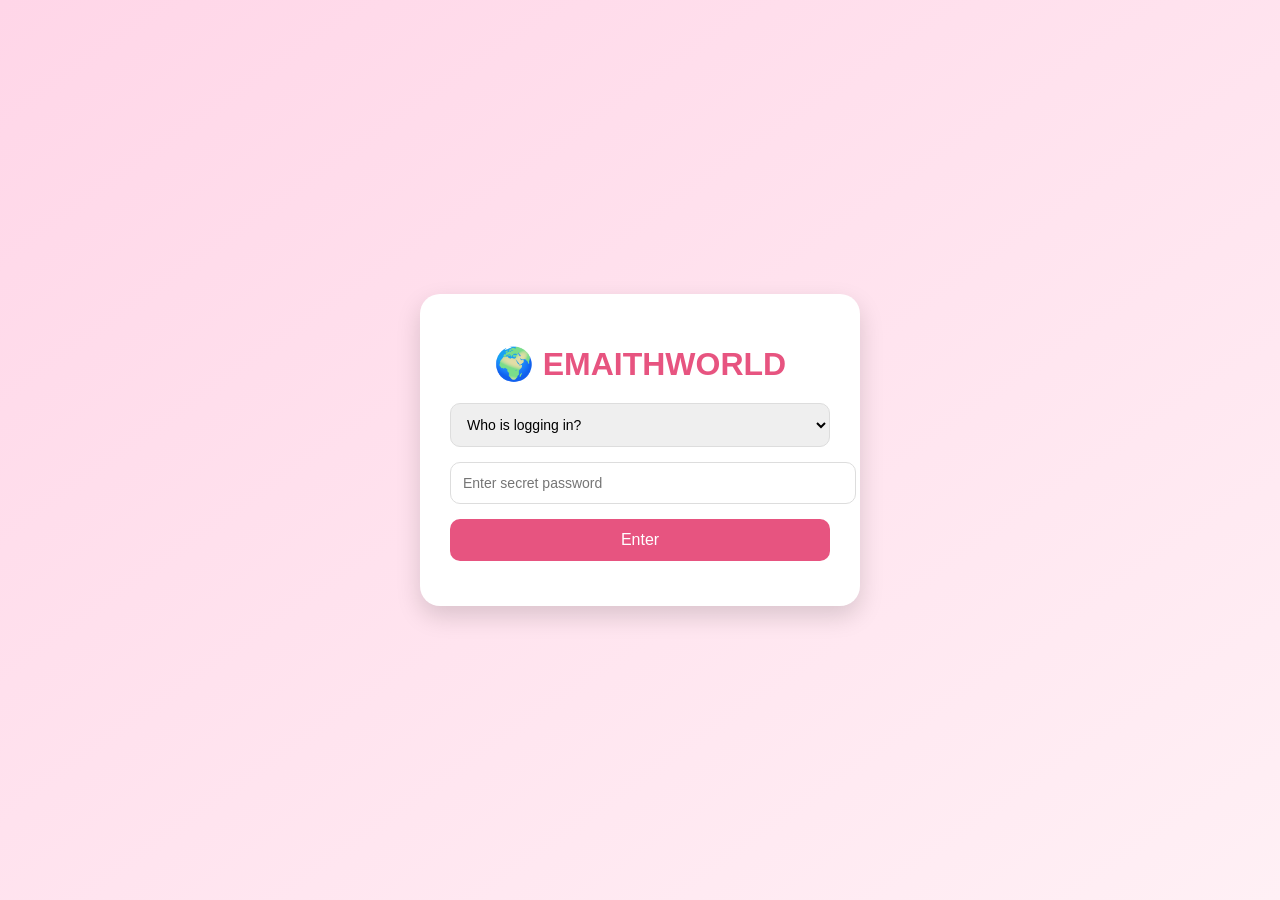
<file: index.html>
<!DOCTYPE html>
<html lang="en">
<head>
  <meta charset="UTF-8">
  <title>Login • EMAITHWORLD</title>
  <meta name="viewport" content="width=device-width, initial-scale=1.0">

  <!-- PWA -->
  <link rel="manifest" href="manifest.json">
  <meta name="theme-color" content="#e75480">

  <style>
    body {
      margin: 0;
      height: 100vh;
      display: flex;
      justify-content: center;
      align-items: center;
      font-family: Arial, sans-serif;
      background: linear-gradient(to bottom right, #ffd6e8, #fff0f5);
    }

    .login-box {
      background: white;
      padding: 30px;
      border-radius: 20px;
      width: 90%;
      max-width: 380px;
      box-shadow: 0 10px 25px rgba(0,0,0,0.15);
      text-align: center;
    }

    h1 {
      color: #e75480;
      margin-bottom: 20px;
    }

    select, input, button {
      width: 100%;
      padding: 12px;
      margin-bottom: 15px;
      border-radius: 10px;
      border: 1px solid #ddd;
      font-size: 14px;
    }

    button {
      background: #e75480;
      color: white;
      border: none;
      cursor: pointer;
      font-size: 16px;
    }

    button:hover {
      background: #d94370;
    }
  </style>
</head>

<body>

  <div class="login-box">
    <h1>🌍 EMAITHWORLD</h1>

    <select id="user">
      <option value="">Who is logging in?</option>
      <option value="Emmy">Emmy 💙</option>
      <option value="Faith">Faith 🤍</option>
    </select>

    <input type="password" id="password" placeholder="Enter secret password">

    <button onclick="login()">Enter</button>
  </div>

  <script>
  function login() {
    const user = document.getElementById("user").value;
    const password = document.getElementById("password").value;

    if (!user) {
      alert("Please choose who is logging in 🤍");
      return;
    }

    if (password !== "Emaithworld") {
      alert("Incorrect password 💔");
      return;
    }

    // Save login
    localStorage.setItem("emaithUser", user);

    // Go to dashboard
    window.location.replace("dashboard.html");
  }

  // Prevent back button after login
  window.history.pushState(null, null, window.location.href);
  window.onpopstate = function () {
    window.history.go(1);
  };
</script>


</body>
</html>
</file>
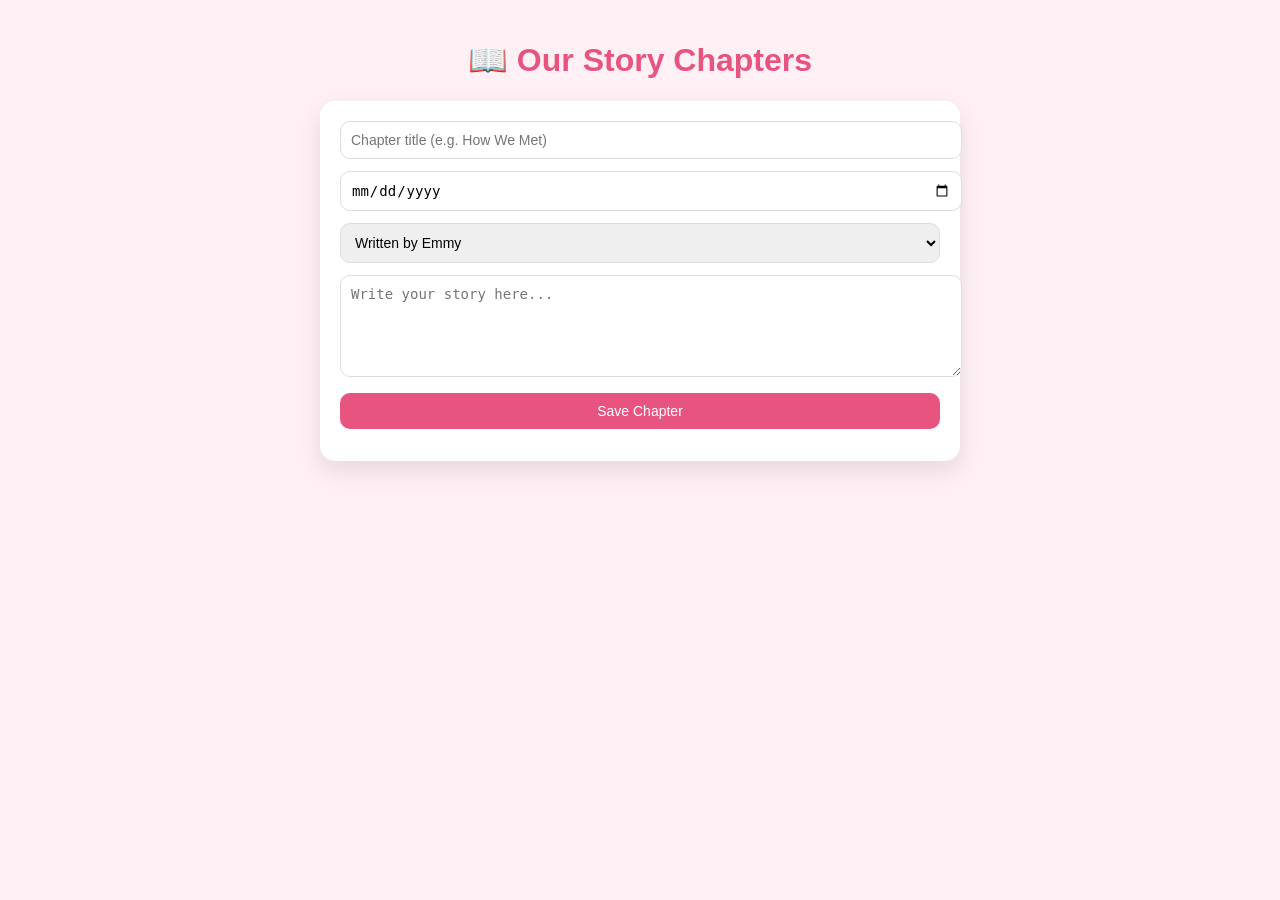
<file: story-chapters.html>
<!DOCTYPE html>
<html lang="en">
<head>
  <meta charset="UTF-8">
  <title>Our Story • EMAITHWORLD</title>
  <style>
    body {
      font-family: 'Segoe UI', sans-serif;
      background: #fff0f5;
      margin: 0;
      padding: 20px;
    }

    h1 {
      text-align: center;
      color: #e75480;
    }

    .chapter-form {
      background: white;
      padding: 20px;
      border-radius: 15px;
      max-width: 600px;
      margin: 0 auto 30px;
      box-shadow: 0 10px 25px rgba(0,0,0,0.1);
    }

    input, textarea, select, button {
      width: 100%;
      margin-bottom: 12px;
      padding: 10px;
      border-radius: 10px;
      border: 1px solid #ddd;
      font-size: 14px;
    }

    button {
      background: #e75480;
      color: white;
      border: none;
      cursor: pointer;
    }

    .chapter {
      background: white;
      padding: 20px;
      border-radius: 15px;
      max-width: 600px;
      margin: 15px auto;
      box-shadow: 0 8px 20px rgba(0,0,0,0.08);
    }

    .meta {
      font-size: 12px;
      color: #777;
      margin-bottom: 10px;
    }

    .delete {
      color: red;
      font-size: 12px;
      cursor: pointer;
    }

    .locked {
      font-size: 12px;
      color: green;
    }
  </style>
</head>
<body>

<h1>📖 Our Story Chapters</h1>

<div class="chapter-form">
  <input type="text" id="title" placeholder="Chapter title (e.g. How We Met)">
  <input type="date" id="date">
  <select id="author">
    <option value="Emmy">Written by Emmy</option>
    <option value="Faith">Written by Faith</option>
  </select>
  <textarea id="story" rows="5" placeholder="Write your story here..."></textarea>
  <button onclick="addChapter()">Save Chapter</button>
</div>

<div id="chapters"></div>

<script>
  const chaptersDiv = document.getElementById("chapters");

  function loadChapters() {
    chaptersDiv.innerHTML = "";
    const chapters = JSON.parse(localStorage.getItem("storyChapters")) || [];

    chapters.forEach((c, index) => {
      const daysPassed = (Date.now() - c.time) / (1000 * 60 * 60 * 24);
      const locked = daysPassed > 30;

      const div = document.createElement("div");
      div.className = "chapter";

      div.innerHTML = `
        <h3>${c.title}</h3>
        <div class="meta">${c.date} • ${c.author}</div>
        <p>${c.text}</p>
        ${locked 
          ? '<div class="locked">🔒 This chapter is locked forever</div>' 
          : `<div class="delete" onclick="deleteChapter(${index})">Delete</div>`
        }
      `;

      chaptersDiv.appendChild(div);
    });
  }

  function addChapter() {
    const title = document.getElementById("title").value;
    const date = document.getElementById("date").value;
    const author = document.getElementById("author").value;
    const text = document.getElementById("story").value;

    if (!title || !date || !text) return alert("Please fill all fields");

    const chapters = JSON.parse(localStorage.getItem("storyChapters")) || [];

    chapters.push({
      title,
      date,
      author,
      text,
      time: Date.now()
    });

    localStorage.setItem("storyChapters", JSON.stringify(chapters));

    document.getElementById("title").value = "";
    document.getElementById("story").value = "";

    loadChapters();
  }

  function deleteChapter(index) {
    const chapters = JSON.parse(localStorage.getItem("storyChapters"));
    chapters.splice(index, 1);
    localStorage.setItem("storyChapters", JSON.stringify(chapters));
    loadChapters();
  }

  loadChapters();
</script>

</body>
</html>
</file>
